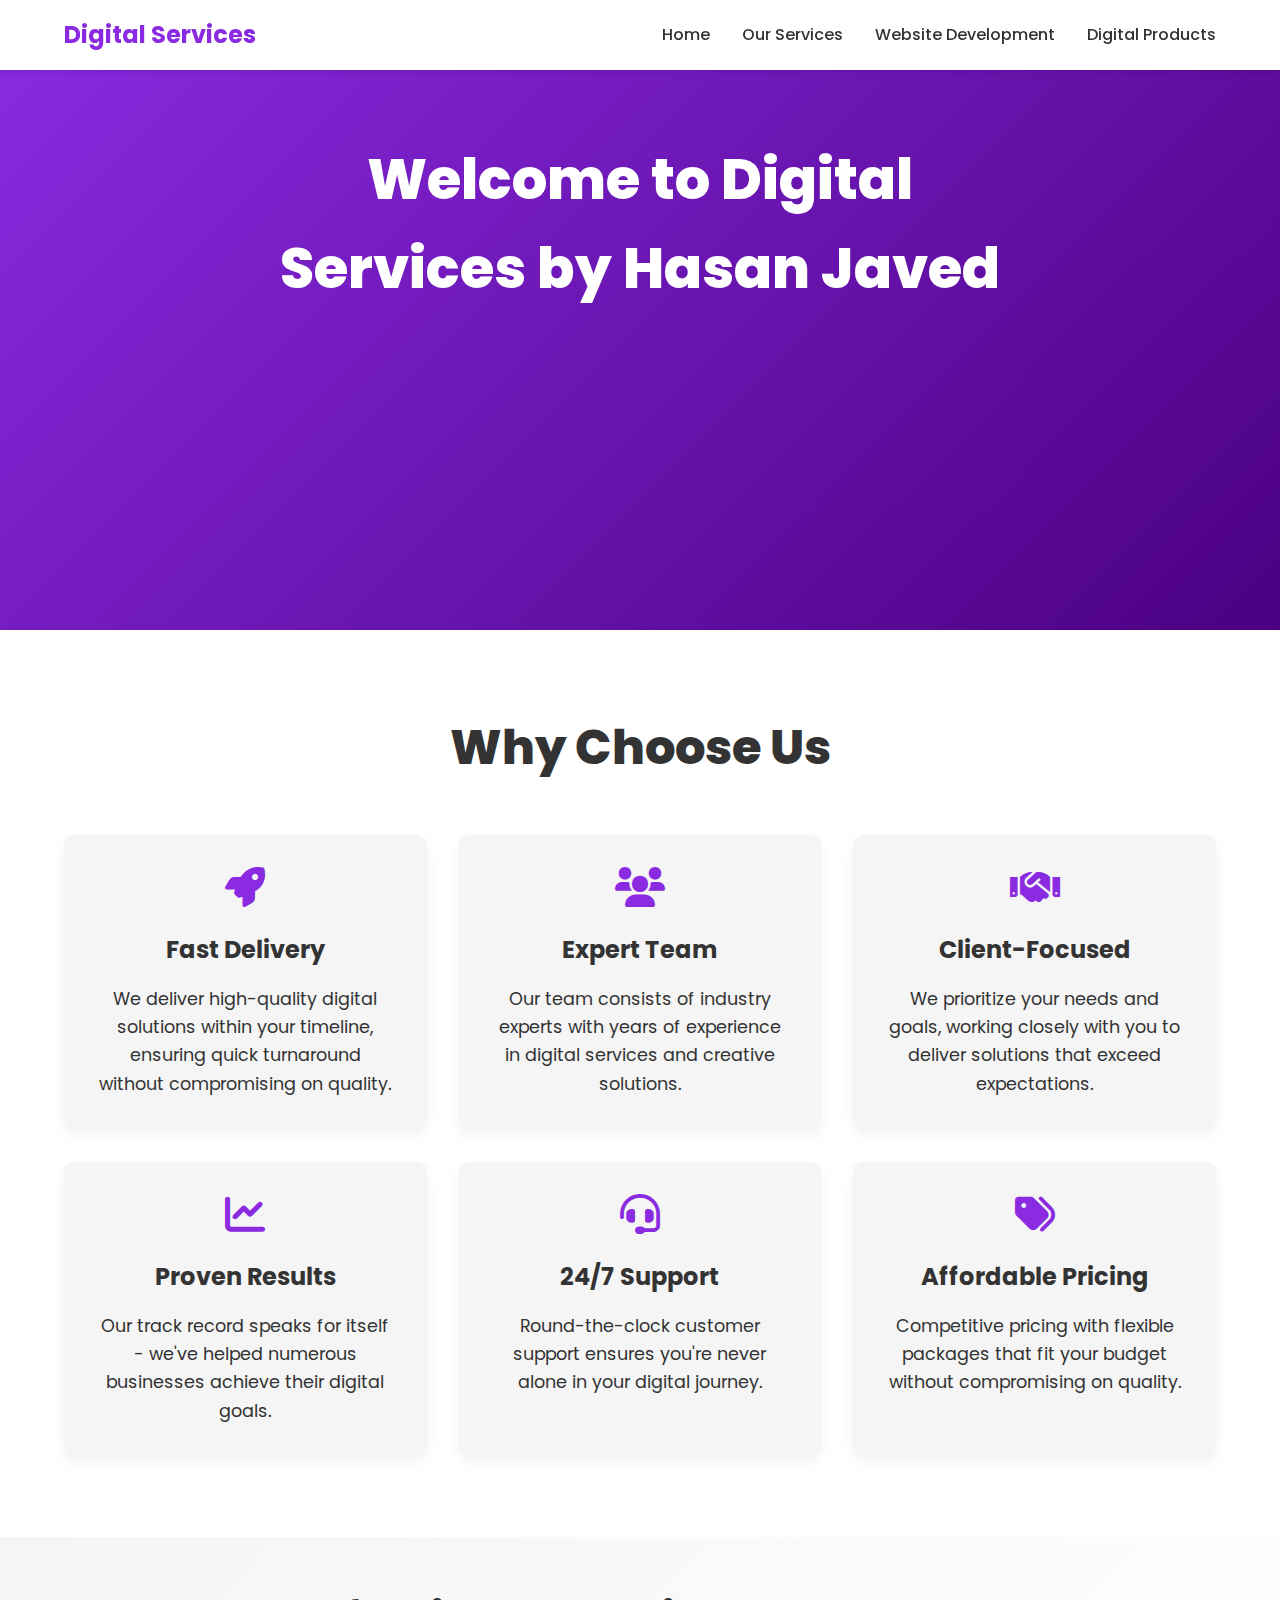
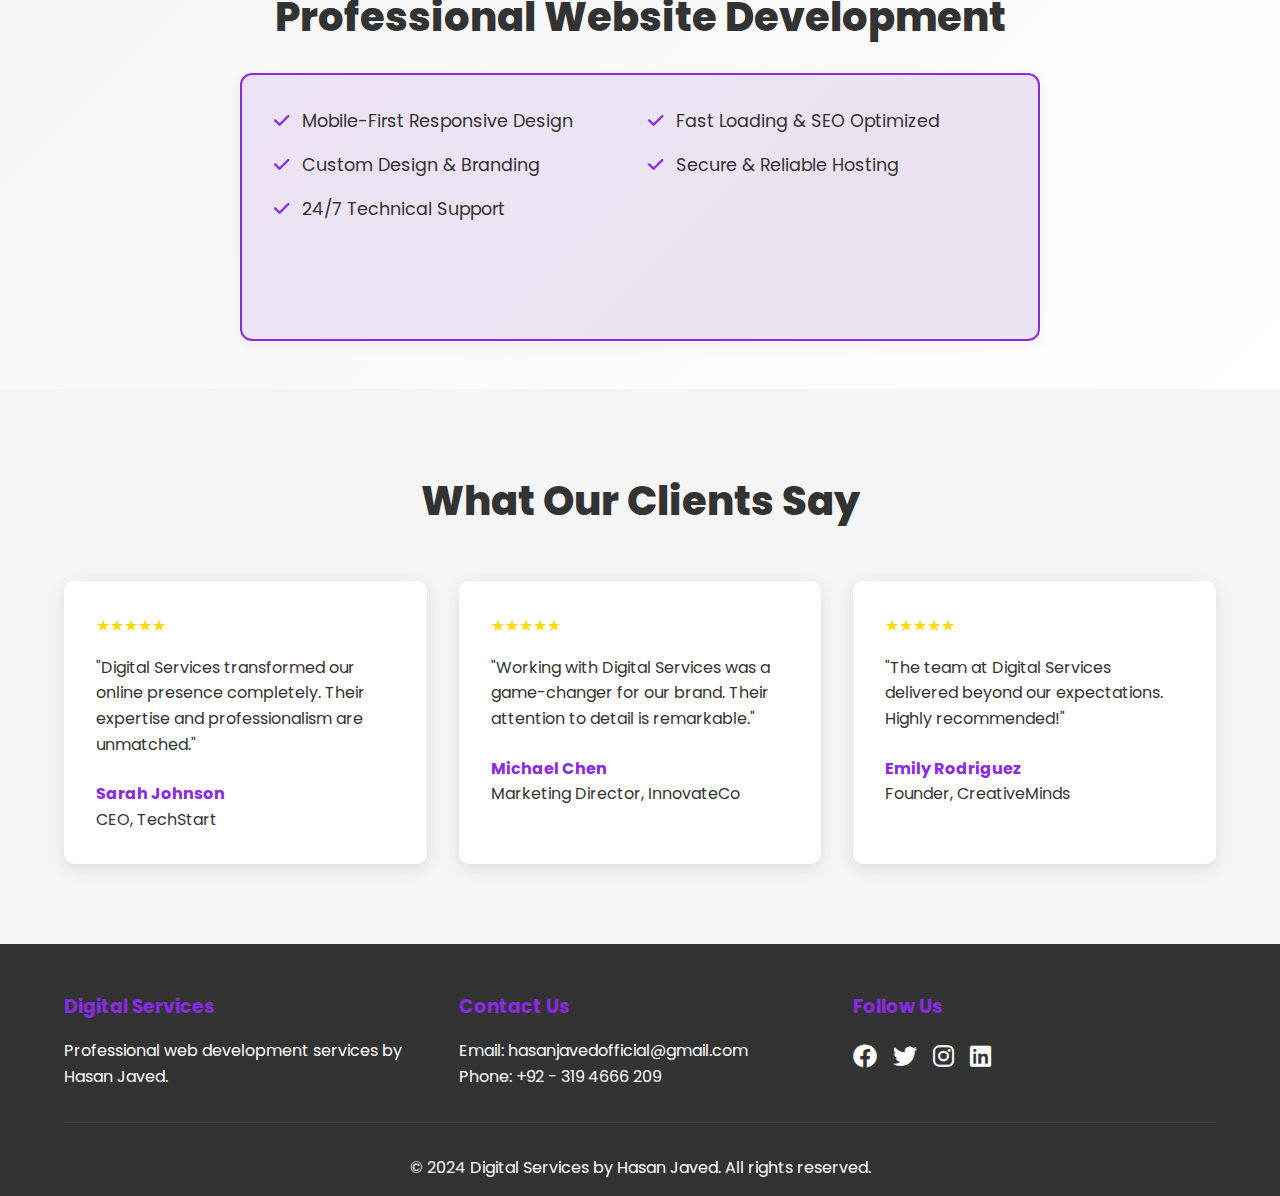
<file: index.html>
<!DOCTYPE html>
<html lang="en">
<head>
    <meta name="google-site-verification" content="ZLGQHl4A6UhXev_raJWKn470z4TX4pJx1qfVNdJz3Gg" /><meta charset="UTF-8">
    <meta name="viewport" content="width=device-width, initial-scale=1.0">
    <title>Digital Services - Home</title>
    <link rel="stylesheet" href="styles.css">
    <link href="https://fonts.googleapis.com/css2?family=Poppins:wght@300;400;500;600;700&display=swap" rel="stylesheet">
    <link rel="stylesheet" href="https://cdnjs.cloudflare.com/ajax/libs/font-awesome/6.0.0/css/all.min.css">
</head>
<body>
    <nav class="navbar">
        <div class="logo">Digital Services</div>
        <ul class="nav-links">
            <li><a href="index.html" class="active">Home</a></li>
            <li><a href="services.html">Our Services</a></li>
            <li><a href="website-development.html">Website Development</a></li>
            <li><a href="products.html">Digital Products</a></li>
        </ul>
        <div class="hamburger">
            <span></span>
            <span></span>
            <span></span>
        </div>
    </nav>

    <section class="hero">
        <div class="hero-content">
            <h1>Welcome to Digital Services by Hasan Javed</h1>
            <p>Transform your digital presence with our comprehensive suite of professional services. We help businesses thrive in the digital landscape through innovative solutions and strategic thinking.</p>
            <button class="cta-button">Get Started</button>
        </div>
    </section>

    <section class="why-choose-us">
        <h2>Why Choose Us</h2>
        <div class="features-grid">
            <div class="feature-card">
                <i class="fas fa-rocket"></i>
                <h3>Fast Delivery</h3>
                <p>We deliver high-quality digital solutions within your timeline, ensuring quick turnaround without compromising on quality.</p>
            </div>

            <div class="feature-card">
                <i class="fas fa-users"></i>
                <h3>Expert Team</h3>
                <p>Our team consists of industry experts with years of experience in digital services and creative solutions.</p>
            </div>

            <div class="feature-card">
                <i class="fas fa-handshake"></i>
                <h3>Client-Focused</h3>
                <p>We prioritize your needs and goals, working closely with you to deliver solutions that exceed expectations.</p>
            </div>

            <div class="feature-card">
                <i class="fas fa-chart-line"></i>
                <h3>Proven Results</h3>
                <p>Our track record speaks for itself - we've helped numerous businesses achieve their digital goals.</p>
            </div>

            <div class="feature-card">
                <i class="fas fa-headset"></i>
                <h3>24/7 Support</h3>
                <p>Round-the-clock customer support ensures you're never alone in your digital journey.</p>
            </div>

            <div class="feature-card">
                <i class="fas fa-tags"></i>
                <h3>Affordable Pricing</h3>
                <p>Competitive pricing with flexible packages that fit your budget without compromising on quality.</p>
            </div>
        </div>
    </section>

    <section class="website-services">
        <div class="website-content">
            <h2>Professional Website Development</h2>
            <div class="website-box">
                <ul class="website-benefits">
                    <li><i class="fas fa-check"></i> Mobile-First Responsive Design</li>
                    <li><i class="fas fa-check"></i> Fast Loading & SEO Optimized</li>
                    <li><i class="fas fa-check"></i> Custom Design & Branding</li>
                    <li><i class="fas fa-check"></i> Secure & Reliable Hosting</li>
                    <li><i class="fas fa-check"></i> 24/7 Technical Support</li>
                </ul>
                <a href="website-development.html" class="website-service-cta">
                    <i class="fas fa-laptop-code"></i>
                    Get Your Professional Website
                </a>
            </div>
        </div>
    </section>

    <section class="testimonials">
        <h2>What Our Clients Say</h2>
        <div class="testimonial-grid">
            <div class="testimonial-card">
                <div class="stars">★★★★★</div>
                <p>"Digital Services transformed our online presence completely. Their expertise and professionalism are unmatched."</p>
                <div class="client-info">
                    <h4>Sarah Johnson</h4>
                    <p>CEO, TechStart</p>
                </div>
            </div>
            <div class="testimonial-card">
                <div class="stars">★★★★★</div>
                <p>"Working with Digital Services was a game-changer for our brand. Their attention to detail is remarkable."</p>
                <div class="client-info">
                    <h4>Michael Chen</h4>
                    <p>Marketing Director, InnovateCo</p>
                </div>
            </div>
            <div class="testimonial-card">
                <div class="stars">★★★★★</div>
                <p>"The team at Digital Services delivered beyond our expectations. Highly recommended!"</p>
                <div class="client-info">
                    <h4>Emily Rodriguez</h4>
                    <p>Founder, CreativeMinds</p>
                </div>
            </div>
        </div>
    </section>

    <footer>
        <div class="footer-content">
            <div class="footer-section">
                <h3>Digital Services</h3>
                <p>Professional web development services by Hasan Javed.</p>
            </div>
            <div class="footer-section">
                <h3>Contact Us</h3>
                <p>Email: hasanjavedofficial@gmail.com</p>
                <p>Phone: +92 - 319 4666 209</p>
            </div>
            <div class="footer-section">
                <h3>Follow Us</h3>
                <div class="social-links">
                    <a href="#"><i class="fab fa-facebook"></i></a>
                    <a href="#"><i class="fab fa-twitter"></i></a>
                    <a href="#"><i class="fab fa-instagram"></i></a>
                    <a href="#"><i class="fab fa-linkedin"></i></a>
                </div>
            </div>
        </div>
        <div class="footer-bottom">
            <p>&copy; 2024 Digital Services by Hasan Javed. All rights reserved.</p>
        </div>
    </footer>

    <script src="script.js"></script>
</body>
</html>
</file>
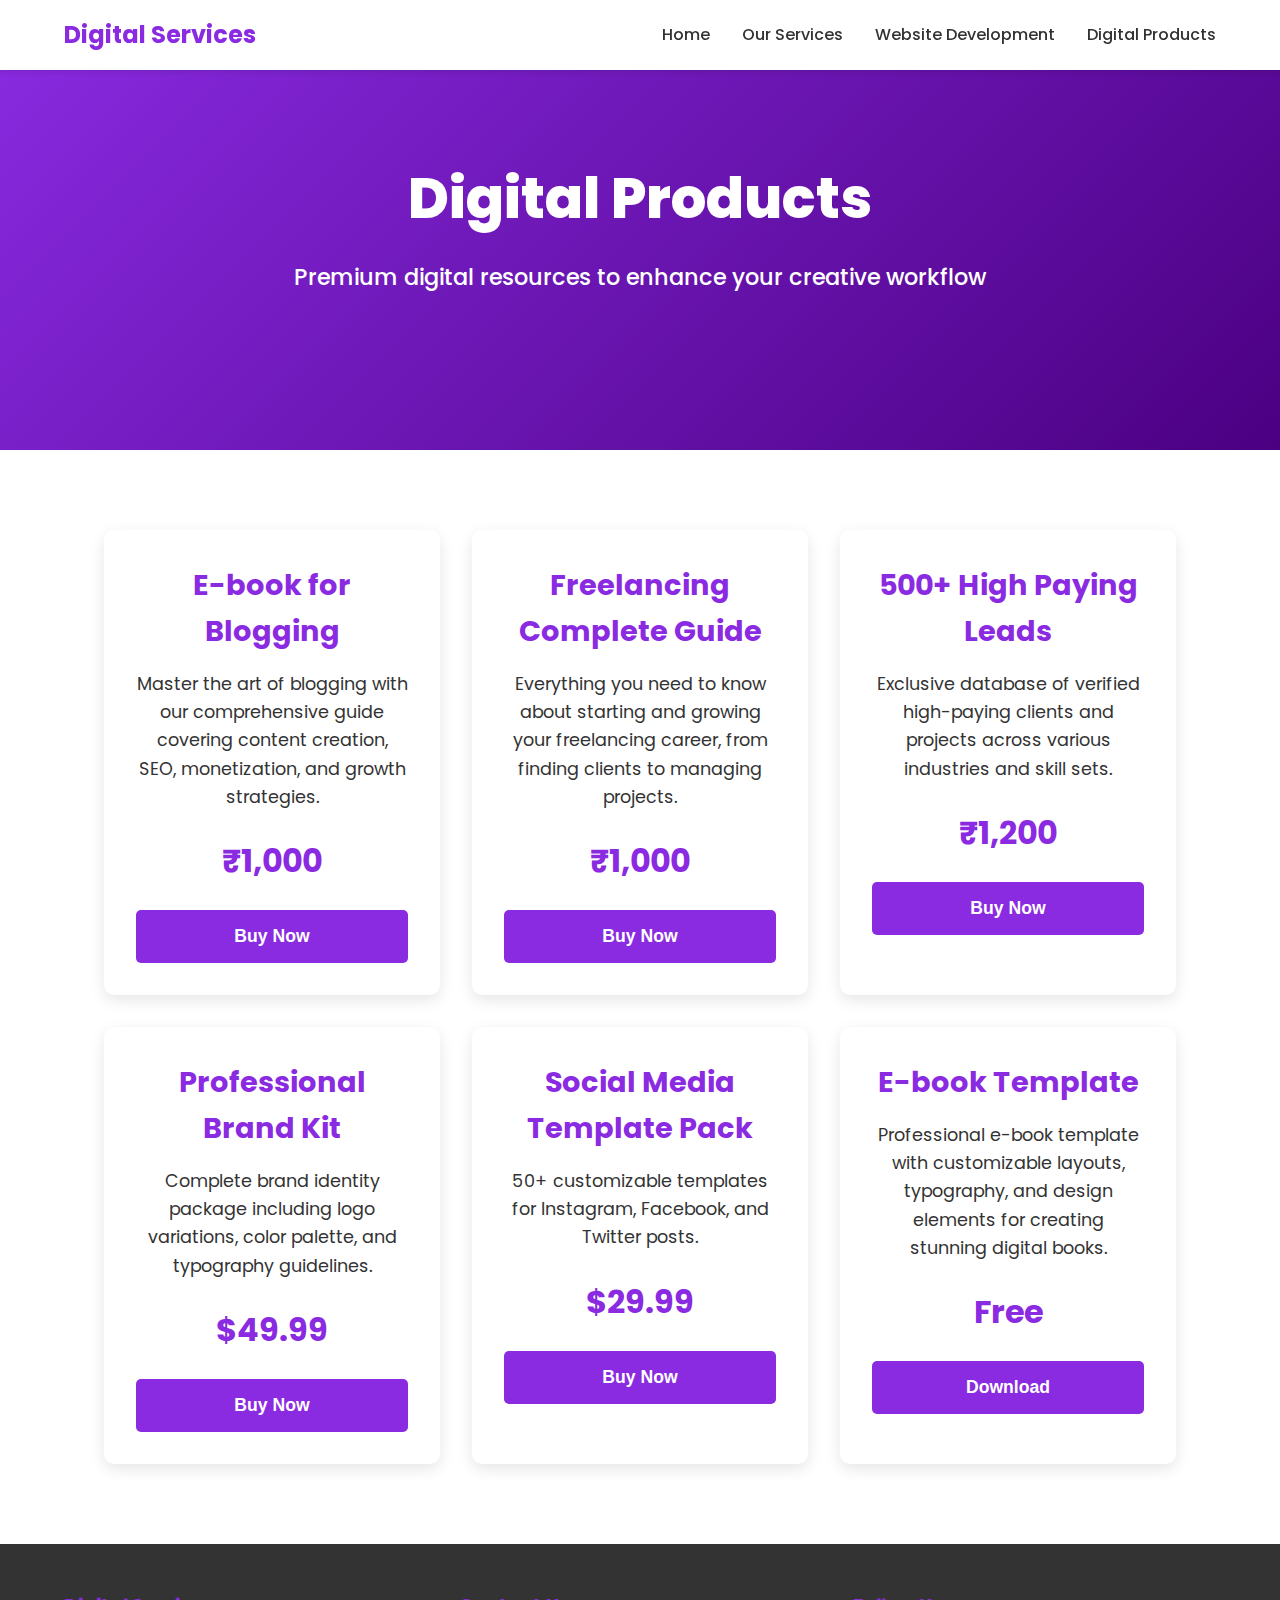
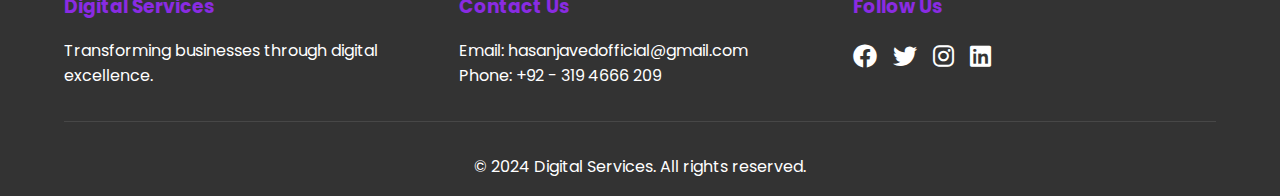
<file: products.html>
<!DOCTYPE html>
<html lang="en">
<head>
    <meta charset="UTF-8">
    <meta name="viewport" content="width=device-width, initial-scale=1.0">
    <title>Digital Services - Digital Products</title>
    <link rel="stylesheet" href="styles.css">
    <link href="https://fonts.googleapis.com/css2?family=Poppins:wght@300;400;500;600;700&display=swap" rel="stylesheet">
    <link rel="stylesheet" href="https://cdnjs.cloudflare.com/ajax/libs/font-awesome/6.0.0/css/all.min.css">
</head>
<body>
    <nav class="navbar">
        <div class="logo">
            Digital Services
        </div>
        <ul class="nav-links">
            <li><a href="index.html">Home</a></li>
            <li><a href="services.html">Our Services</a></li>
            <li><a href="website-development.html">Website Development</a></li>
            <li><a href="products.html">Digital Products</a></li>
        </ul>
        <div class="hamburger">
            <span></span>
            <span></span>
            <span></span>
        </div>
    </nav>

    <section class="products-hero">
        <h1>Digital Products</h1>
        <p>Premium digital resources to enhance your creative workflow</p>
    </section>

    <section class="products-grid">
        <div class="product-card">
            <div class="product-info">
                <h3>E-book for Blogging</h3>
                <p>Master the art of blogging with our comprehensive guide covering content creation, SEO, monetization, and growth strategies.</p>
                <div class="product-price">₹1,000</div>
                <a href="https://wa.me/923194666209?text=name:%20%20%20%20%20%20%20%20plan,%20city:" target="_blank">
                    <button class="buy-now">Buy Now</button>
                </a>
            </div>
        </div>

        <div class="product-card">
            <div class="product-info">
                <h3>Freelancing Complete Guide</h3>
                <p>Everything you need to know about starting and growing your freelancing career, from finding clients to managing projects.</p>
                <div class="product-price">₹1,000</div>
                <a href="https://wa.me/923194666209?text=name:%20%20%20%20%20%20%20%20plan,%20city:" target="_blank">
                    <button class="buy-now">Buy Now</button>
                </a>
            </div>
        </div>

        <div class="product-card">
            <div class="product-info">
                <h3>500+ High Paying Leads</h3>
                <p>Exclusive database of verified high-paying clients and projects across various industries and skill sets.</p>
                <div class="product-price">₹1,200</div>
                <a href="https://wa.me/923194666209?text=name:%20%20%20%20%20%20%20%20plan,%20city:" target="_blank">
                    <button class="buy-now">Buy Now</button>
                </a>
            </div>
        </div>

        <div class="product-card">
            <div class="product-info">
                <h3>Professional Brand Kit</h3>
                <p>Complete brand identity package including logo variations, color palette, and typography guidelines.</p>
                <div class="product-price">$49.99</div>
                <a href="https://wa.me/923194666209?text=name:%20%20%20%20%20%20%20%20plan,%20city:" target="_blank">
                    <button class="buy-now">Buy Now</button>
                </a>
            </div>
        </div>

        <div class="product-card">
            <div class="product-info">
                <h3>Social Media Template Pack</h3>
                <p>50+ customizable templates for Instagram, Facebook, and Twitter posts.</p>
                <div class="product-price">$29.99</div>
                <a href="https://wa.me/923194666209?text=name:%20%20%20%20%20%20%20%20plan,%20city:" target="_blank">
                    <button class="buy-now">Buy Now</button>
                </a>
            </div>
        </div>

        <div class="product-card">
            <div class="product-info">
                <h3>E-book Template</h3>
                <p>Professional e-book template with customizable layouts, typography, and design elements for creating stunning digital books.</p>
                <div class="product-price">Free</div>
                <a href="https://wa.me/923194666209" target="_blank">
                    <button class="download" data-template-url="https://www.canva.com/templates/EAFbWl4xunQ/">Download</button>
                </a>
            </div>
        </div>
    </section>

    <footer>
        <div class="footer-content">
            <div class="footer-section">
                <h3>Digital Services</h3>
                <p>Transforming businesses through digital excellence.</p>
            </div>
            <div class="footer-section">
                <h3>Contact Us</h3>
                <p>Email: hasanjavedofficial@gmail.com</p>
                <p>Phone: +92 - 319 4666 209</p>
            </div>
            <div class="footer-section">
                <h3>Follow Us</h3>
                <div class="social-links">
                    <a href="#"><i class="fab fa-facebook"></i></a>
                    <a href="#"><i class="fab fa-twitter"></i></a>
                    <a href="#"><i class="fab fa-instagram"></i></a>
                    <a href="#"><i class="fab fa-linkedin"></i></a>
                </div>
            </div>
        </div>
        <div class="footer-bottom">
            <p>&copy; 2024 Digital Services. All rights reserved.</p>
        </div>
    </footer>

    <script src="script.js"></script>
    <script>
    document.addEventListener('DOMContentLoaded', function() {
        document.getElementById('wa-whatsappBtn').onclick = function() {
            const name = document.getElementById('wa-name').value;
            const plan = document.getElementById('wa-plan').value;
            const city = document.getElementById('wa-city').value;
            const text = `name: ${name}    plan: ${plan}, city: ${city}`;
            const url = `https://wa.me/923194666209?text=${encodeURIComponent(text)}`;
            window.open(url, '_blank');
        };
    });
    </script>
</body>
</html>
</file>
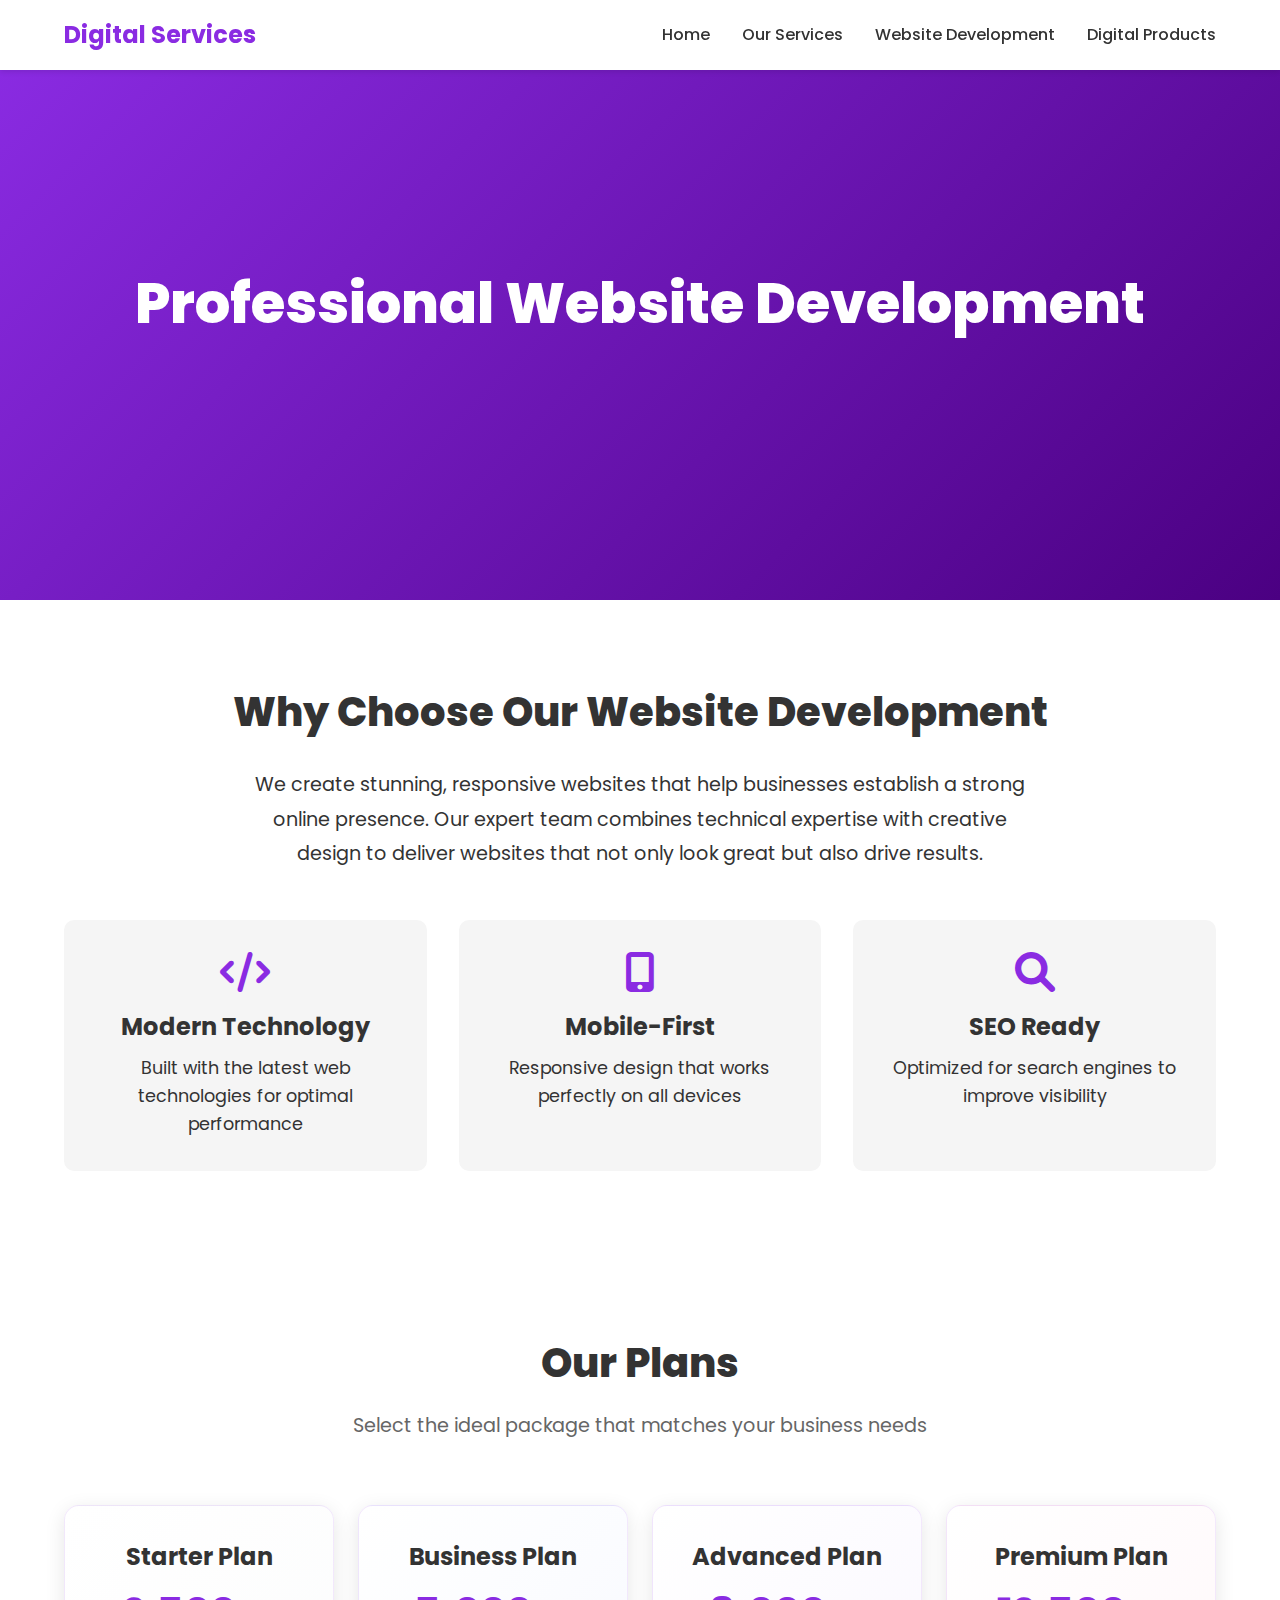
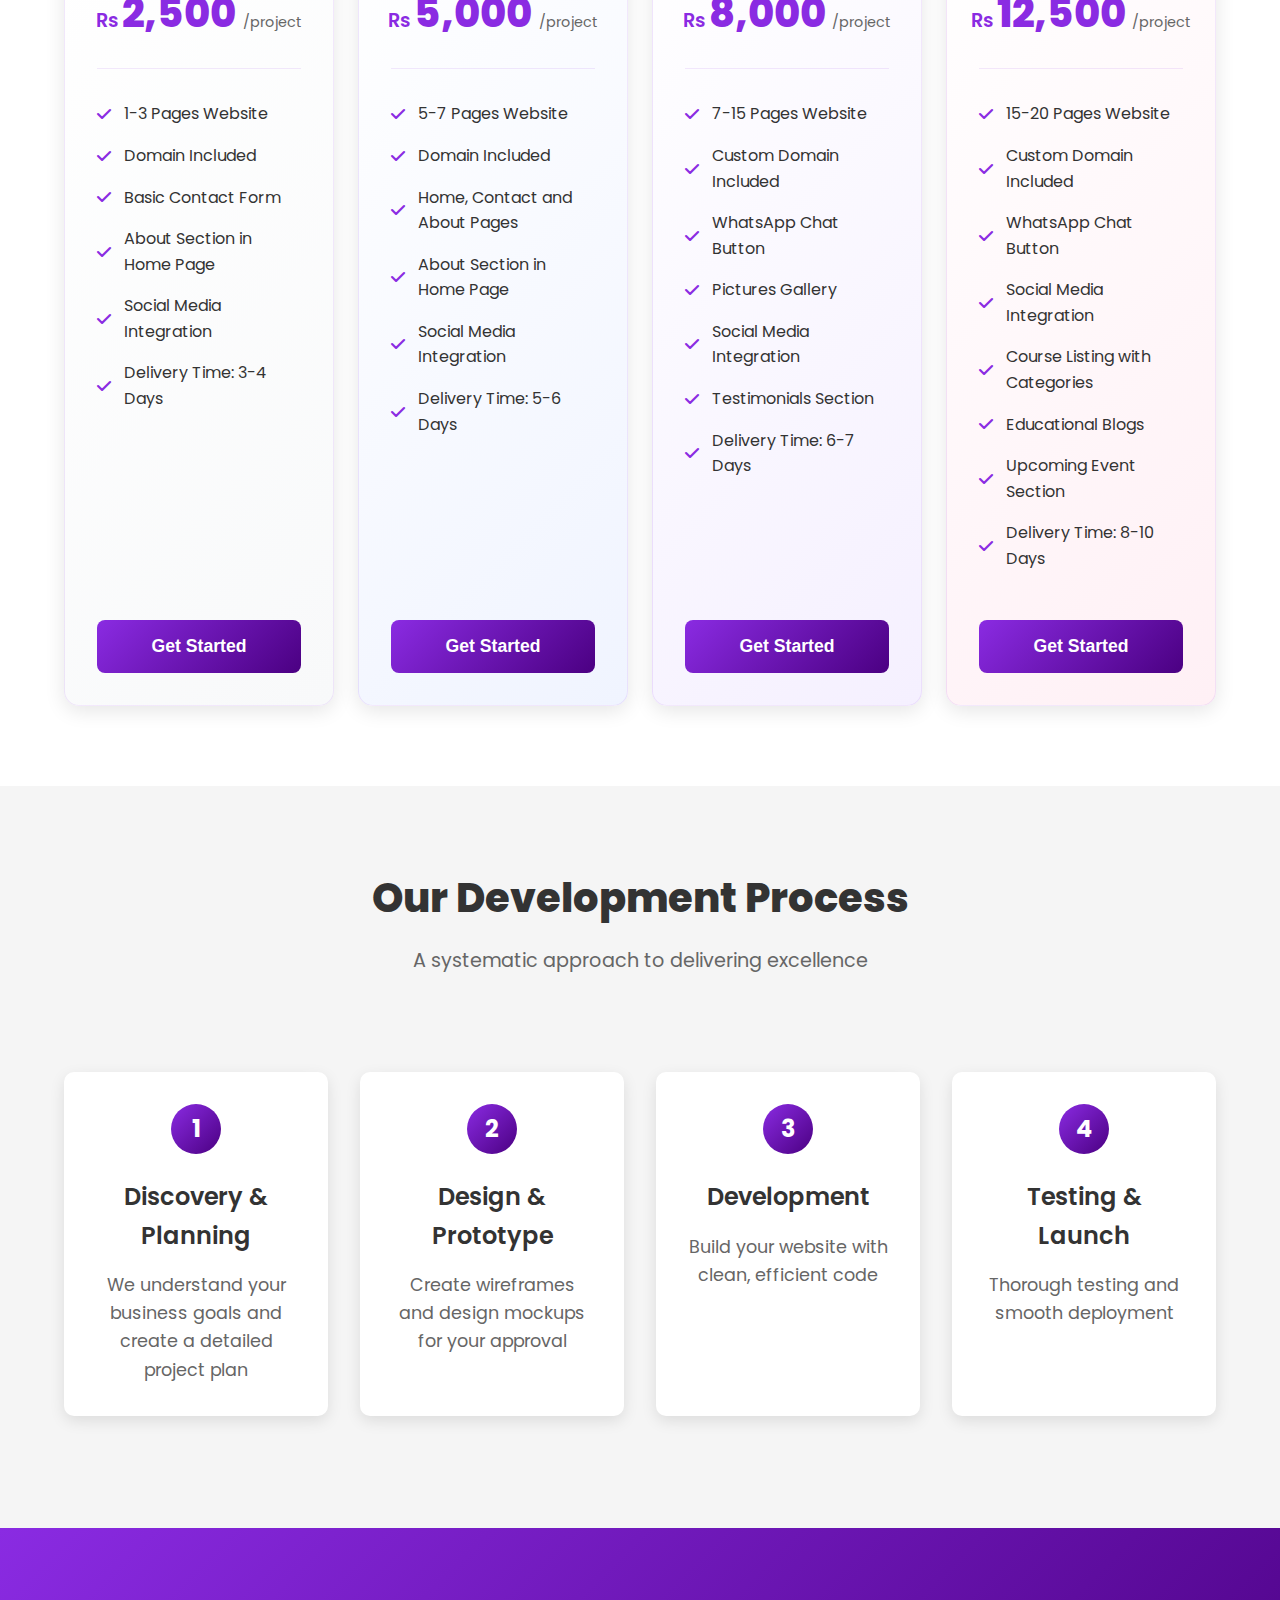
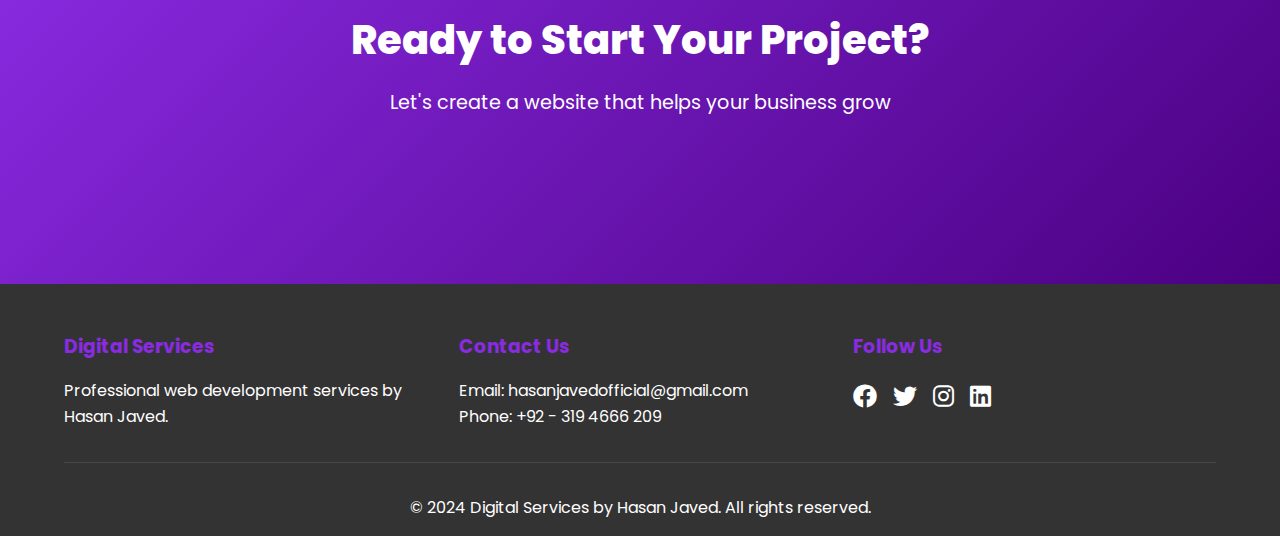
<file: website-development.html>
<!DOCTYPE html>
<html lang="en">
<head>
    <meta charset="UTF-8">
    <meta name="viewport" content="width=device-width, initial-scale=1.0">
    <title>Digital Services - Professional Website Development</title>
    <link rel="stylesheet" href="styles.css">
    <link href="https://fonts.googleapis.com/css2?family=Poppins:wght@300;400;500;600;700&display=swap" rel="stylesheet">
    <link rel="stylesheet" href="https://cdnjs.cloudflare.com/ajax/libs/font-awesome/6.0.0/css/all.min.css">
</head>
<body>
    <nav class="navbar">
        <div class="logo">
            Digital Services
        </div>
        <ul class="nav-links">
            <li><a href="index.html">Home</a></li>
            <li><a href="services.html">Our Services</a></li>
            <li><a href="website-development.html">Website Development</a></li>
            <li><a href="products.html">Digital Products</a></li>
        </ul>
        <div class="hamburger">
            <span></span>
            <span></span>
            <span></span>
        </div>
    </nav>

    <section class="website-hero">
        <h1>Professional Website Development</h1>
        <p>Transform your online presence with our expert website solutions</p>
    </section>

    <section class="website-overview">
        <div class="overview-content">
            <h2>Why Choose Our Website Development</h2>
            <p class="overview-text">We create stunning, responsive websites that help businesses establish a strong online presence. Our expert team combines technical expertise with creative design to deliver websites that not only look great but also drive results.</p>
            
            <div class="overview-features">
                <div class="feature">
                    <i class="fas fa-code"></i>
                    <h3>Modern Technology</h3>
                    <p>Built with the latest web technologies for optimal performance</p>
                </div>
                <div class="feature">
                    <i class="fas fa-mobile-alt"></i>
                    <h3>Mobile-First</h3>
                    <p>Responsive design that works perfectly on all devices</p>
                </div>
                <div class="feature">
                    <i class="fas fa-search"></i>
                    <h3>SEO Ready</h3>
                    <p>Optimized for search engines to improve visibility</p>
                </div>
            </div>
        </div>
    </section>

    <section class="packages">
        <div class="section-header">
            <h2>Our Plans</h2>
            <p class="section-subtitle">Select the ideal package that matches your business needs</p>
        </div>
        <div class="packages-grid">
            <div class="package-card starter">
                <div class="package-header">
                    <h3>Starter Plan</h3>
                    <div class="price">
                        <span class="currency">Rs</span>
                        <span class="amount">2,500</span>
                        <span class="period">/project</span>
                    </div>
                </div>
                <ul class="package-features">
                    <li><i class="fas fa-check"></i> 1-3 Pages Website</li>
                    <li><i class="fas fa-check"></i> Domain Included</li>
                    <li><i class="fas fa-check"></i> Basic Contact Form</li>
                    <li><i class="fas fa-check"></i> About Section in Home Page</li>
                    <li><i class="fas fa-check"></i> Social Media Integration</li>
                    <li><i class="fas fa-check"></i> Delivery Time: 3-4 Days</li>
                </ul>
                <button class="package-cta" data-plan="Starter Plan">Get Started</button>
            </div>

            <div class="package-card business">
                <div class="package-header">
                    <h3>Business Plan</h3>
                    <div class="price">
                        <span class="currency">Rs</span>
                        <span class="amount">5,000</span>
                        <span class="period">/project</span>
                    </div>
                </div>
                <ul class="package-features">
                    <li><i class="fas fa-check"></i> 5-7 Pages Website</li>
                    <li><i class="fas fa-check"></i> Domain Included</li>
                    <li><i class="fas fa-check"></i> Home, Contact and About Pages</li>
                    <li><i class="fas fa-check"></i> About Section in Home Page</li>
                    <li><i class="fas fa-check"></i> Social Media Integration</li>
                    <li><i class="fas fa-check"></i> Delivery Time: 5-6 Days</li>
                </ul>
                <button class="package-cta" data-plan="Business Plan">Get Started</button>
            </div>

            <div class="package-card advanced">
                <div class="package-header">
                    <h3>Advanced Plan</h3>
                    <div class="price">
                        <span class="currency">Rs</span>
                        <span class="amount">8,000</span>
                        <span class="period">/project</span>
                    </div>
                </div>
                <ul class="package-features">
                    <li><i class="fas fa-check"></i> 7-15 Pages Website</li>
                    <li><i class="fas fa-check"></i> Custom Domain Included</li>
                    <li><i class="fas fa-check"></i> WhatsApp Chat Button</li>
                    <li><i class="fas fa-check"></i> Pictures Gallery</li>
                    <li><i class="fas fa-check"></i> Social Media Integration</li>
                    <li><i class="fas fa-check"></i> Testimonials Section</li>
                    <li><i class="fas fa-check"></i> Delivery Time: 6-7 Days</li>
                </ul>
                <button class="package-cta" data-plan="Advanced Plan">Get Started</button>
            </div>

            <div class="package-card premium">
                <div class="package-header">
                    <h3>Premium Plan</h3>
                    <div class="price">
                        <span class="currency">Rs</span>
                        <span class="amount">12,500</span>
                        <span class="period">/project</span>
                    </div>
                </div>
                <ul class="package-features">
                    <li><i class="fas fa-check"></i> 15-20 Pages Website</li>
                    <li><i class="fas fa-check"></i> Custom Domain Included</li>
                    <li><i class="fas fa-check"></i> WhatsApp Chat Button</li>
                    <li><i class="fas fa-check"></i> Social Media Integration</li>
                    <li><i class="fas fa-check"></i> Course Listing with Categories</li>
                    <li><i class="fas fa-check"></i> Educational Blogs</li>
                    <li><i class="fas fa-check"></i> Upcoming Event Section</li>
                    <li><i class="fas fa-check"></i> Delivery Time: 8-10 Days</li>
                </ul>
                <button class="package-cta" data-plan="Premium Plan">Get Started</button>
            </div>
        </div>
    </section>

    <section class="benefits">
        <div class="section-header">
            <h2>Our Development Process</h2>
            <p class="section-subtitle">A systematic approach to delivering excellence</p>
        </div>
        <div class="process-steps">
            <div class="step">
                <div class="step-number">1</div>
                <h3>Discovery & Planning</h3>
                <p>We understand your business goals and create a detailed project plan</p>
            </div>
            <div class="step">
                <div class="step-number">2</div>
                <h3>Design & Prototype</h3>
                <p>Create wireframes and design mockups for your approval</p>
            </div>
            <div class="step">
                <div class="step-number">3</div>
                <h3>Development</h3>
                <p>Build your website with clean, efficient code</p>
            </div>
            <div class="step">
                <div class="step-number">4</div>
                <h3>Testing & Launch</h3>
                <p>Thorough testing and smooth deployment</p>
            </div>
        </div>
    </section>

    <!-- Contact Form Modal -->
    <div class="modal" id="contactModal">
        <div class="modal-content">
            <span class="close-modal">&times;</span>
            <h2>Get Started with <span id="selectedPlan"></span></h2>
            <form id="whatsappForm" class="contact-form" onsubmit="return false;">
                <div class="form-group">
                    <label for="wa-name">Full Name</label>
                    <input type="text" id="wa-name" name="wa-name" required>
                </div>
                <div class="form-group">
                    <label for="wa-plan">Plan</label>
                    <input type="text" id="wa-plan" name="wa-plan" required readonly>
                </div>
                <div class="form-group">
                    <label for="wa-city">City</label>
                    <input type="text" id="wa-city" name="wa-city" required>
                </div>
                <button type="submit" id="wa-whatsappBtn" class="submit-btn">Get Started</button>
            </form>
        </div>
    </div>

    <section class="cta-section">
        <div class="cta-content">
            <h2>Ready to Start Your Project?</h2>
            <p>Let's create a website that helps your business grow</p>
            <button class="cta-button">Contact Us Now</button>
        </div>
    </section>

    <footer>
        <div class="footer-content">
            <div class="footer-section">
                <h3>Digital Services</h3>
                <p>Professional web development services by Hasan Javed.</p>
            </div>
            <div class="footer-section">
                <h3>Contact Us</h3>
                <p>Email: hasanjavedofficial@gmail.com</p>
                <p>Phone: +92 - 319 4666 209</p>
            </div>
            <div class="footer-section">
                <h3>Follow Us</h3>
                <div class="social-links">
                    <a href="#"><i class="fab fa-facebook"></i></a>
                    <a href="#"><i class="fab fa-twitter"></i></a>
                    <a href="#"><i class="fab fa-instagram"></i></a>
                    <a href="#"><i class="fab fa-linkedin"></i></a>
                </div>
            </div>
        </div>
        <div class="footer-bottom">
            <p>&copy; 2024 Digital Services by Hasan Javed. All rights reserved.</p>
        </div>
    </footer>

    <script src="script.js"></script>
    <script>
    document.addEventListener('DOMContentLoaded', function() {
        // Open modal and set plan
        document.querySelectorAll('.package-cta').forEach(function(btn) {
            btn.addEventListener('click', function() {
                document.getElementById('contactModal').style.display = 'block';
                document.getElementById('wa-plan').value = btn.getAttribute('data-plan');
                document.getElementById('selectedPlan').textContent = btn.getAttribute('data-plan');
            });
        });
        // Close modal
        document.querySelector('.close-modal').onclick = function() {
            document.getElementById('contactModal').style.display = 'none';
        };
        // WhatsApp redirect
        document.getElementById('whatsappForm').onsubmit = function() {
            const name = document.getElementById('wa-name').value;
            const plan = document.getElementById('wa-plan').value;
            const city = document.getElementById('wa-city').value;
            const text = `name: ${name}    plan: ${plan}, city: ${city}`;
            const url = `https://wa.me/923194666209?text=${encodeURIComponent(text)}`;
            window.open(url, '_blank');
            document.getElementById('contactModal').style.display = 'none';
        };
        // Optional: close modal on outside click
        window.onclick = function(event) {
            if (event.target == document.getElementById('contactModal')) {
                document.getElementById('contactModal').style.display = 'none';
            }
        };
    });
    </script>
</body>
</html>
</file>
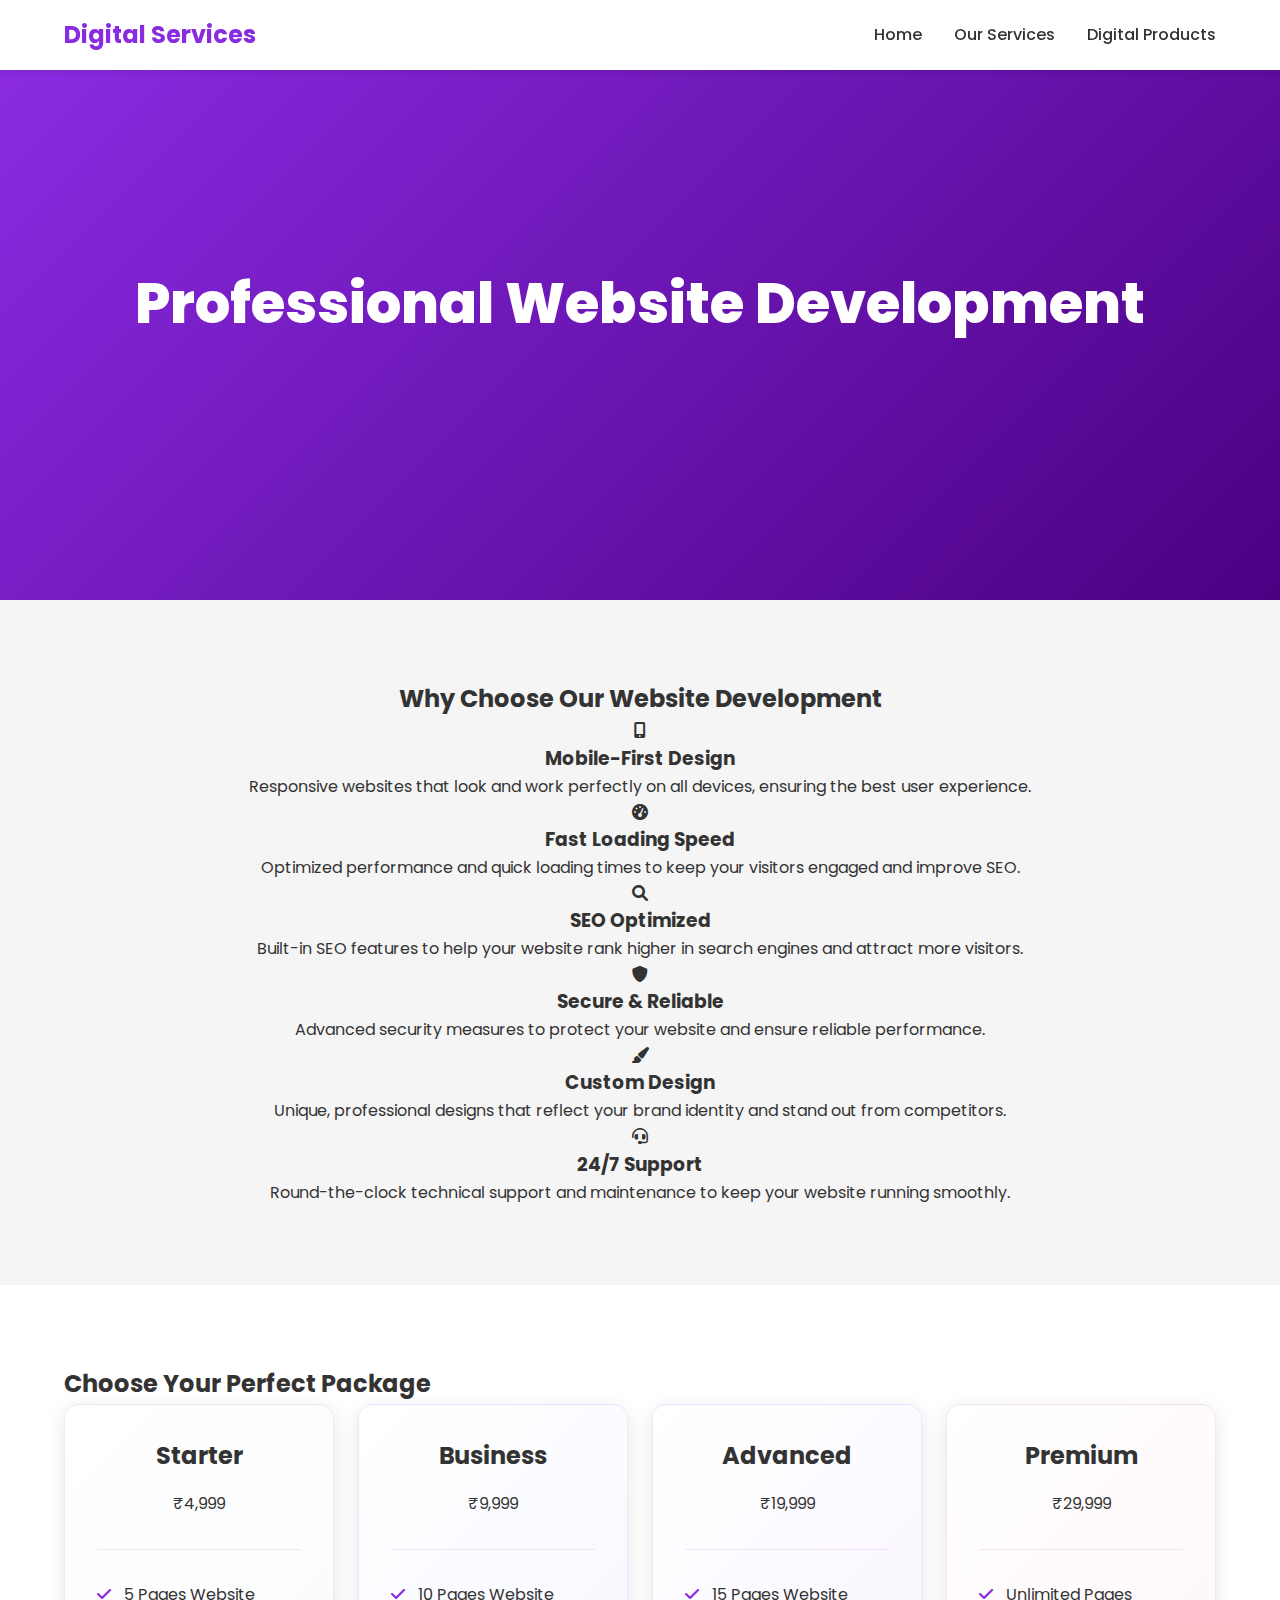
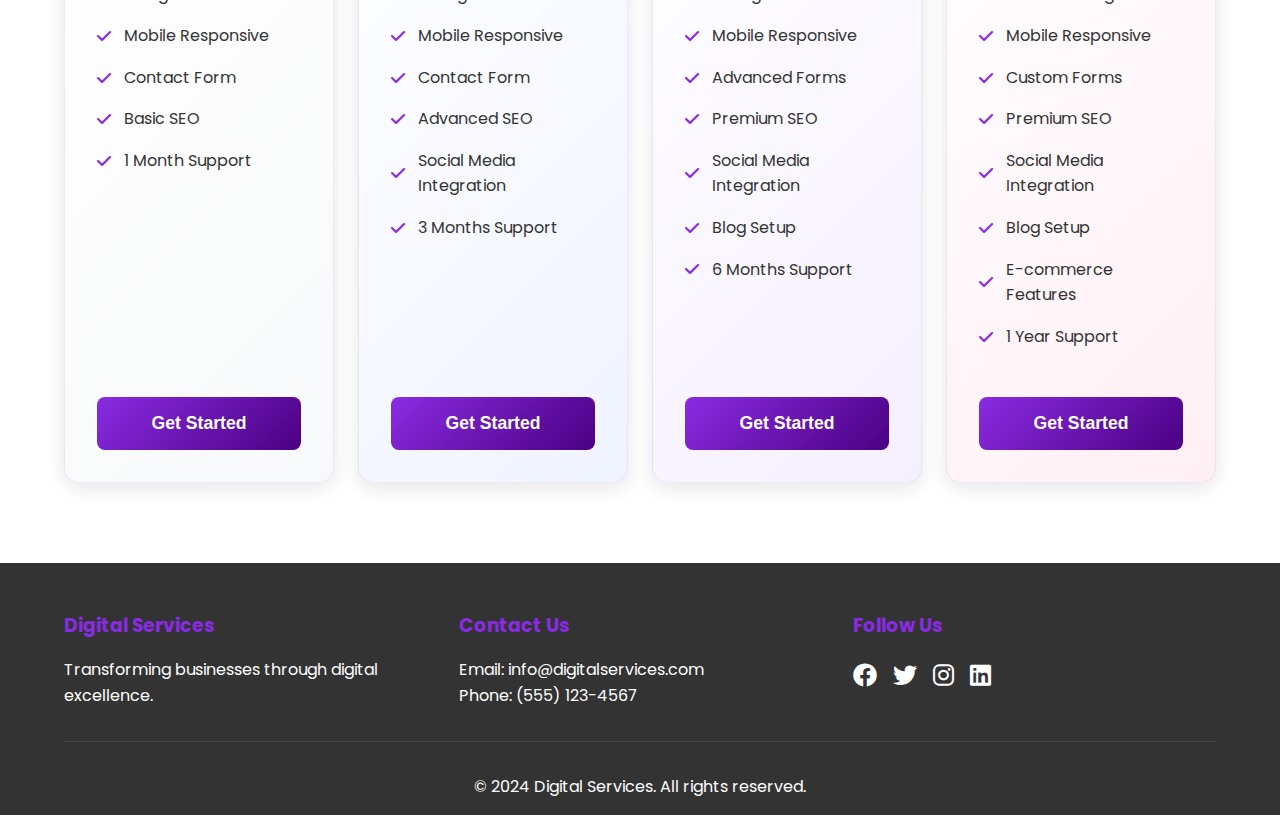
<file: website-services.html>
<!DOCTYPE html>
<html lang="en">
<head>
    <meta charset="UTF-8">
    <meta name="viewport" content="width=device-width, initial-scale=1.0">
    <title>Digital Services - Website Development</title>
    <link rel="stylesheet" href="styles.css">
    <link href="https://fonts.googleapis.com/css2?family=Poppins:wght@300;400;500;600;700&display=swap" rel="stylesheet">
    <link rel="stylesheet" href="https://cdnjs.cloudflare.com/ajax/libs/font-awesome/6.0.0/css/all.min.css">
</head>
<body>
    <nav class="navbar">
        <div class="logo">Digital Services</div>
        <ul class="nav-links">
            <li><a href="index.html">Home</a></li>
            <li><a href="services.html">Our Services</a></li>
            <li><a href="products.html">Digital Products</a></li>
        </ul>
        <div class="hamburger">
            <span></span>
            <span></span>
            <span></span>
        </div>
    </nav>

    <section class="website-hero">
        <h1>Professional Website Development</h1>
        <p>Transform your online presence with our expert website solutions</p>
    </section>

    <section class="benefits">
        <h2>Why Choose Our Website Development</h2>
        <div class="benefits-grid">
            <div class="benefit-card">
                <i class="fas fa-mobile-alt"></i>
                <h3>Mobile-First Design</h3>
                <p>Responsive websites that look and work perfectly on all devices, ensuring the best user experience.</p>
            </div>

            <div class="benefit-card">
                <i class="fas fa-tachometer-alt"></i>
                <h3>Fast Loading Speed</h3>
                <p>Optimized performance and quick loading times to keep your visitors engaged and improve SEO.</p>
            </div>

            <div class="benefit-card">
                <i class="fas fa-search"></i>
                <h3>SEO Optimized</h3>
                <p>Built-in SEO features to help your website rank higher in search engines and attract more visitors.</p>
            </div>

            <div class="benefit-card">
                <i class="fas fa-shield-alt"></i>
                <h3>Secure & Reliable</h3>
                <p>Advanced security measures to protect your website and ensure reliable performance.</p>
            </div>

            <div class="benefit-card">
                <i class="fas fa-paint-brush"></i>
                <h3>Custom Design</h3>
                <p>Unique, professional designs that reflect your brand identity and stand out from competitors.</p>
            </div>

            <div class="benefit-card">
                <i class="fas fa-headset"></i>
                <h3>24/7 Support</h3>
                <p>Round-the-clock technical support and maintenance to keep your website running smoothly.</p>
            </div>
        </div>
    </section>

    <section class="packages">
        <h2>Choose Your Perfect Package</h2>
        <div class="packages-grid">
            <div class="package-card starter">
                <div class="package-header">
                    <h3>Starter</h3>
                    <div class="price">₹4,999</div>
                </div>
                <ul class="package-features">
                    <li><i class="fas fa-check"></i> 5 Pages Website</li>
                    <li><i class="fas fa-check"></i> Mobile Responsive</li>
                    <li><i class="fas fa-check"></i> Contact Form</li>
                    <li><i class="fas fa-check"></i> Basic SEO</li>
                    <li><i class="fas fa-check"></i> 1 Month Support</li>
                </ul>
                <button class="package-cta">Get Started</button>
            </div>

            <div class="package-card business">
                <div class="package-header">
                    <h3>Business</h3>
                    <div class="price">₹9,999</div>
                </div>
                <ul class="package-features">
                    <li><i class="fas fa-check"></i> 10 Pages Website</li>
                    <li><i class="fas fa-check"></i> Mobile Responsive</li>
                    <li><i class="fas fa-check"></i> Contact Form</li>
                    <li><i class="fas fa-check"></i> Advanced SEO</li>
                    <li><i class="fas fa-check"></i> Social Media Integration</li>
                    <li><i class="fas fa-check"></i> 3 Months Support</li>
                </ul>
                <button class="package-cta">Get Started</button>
            </div>

            <div class="package-card advanced">
                <div class="package-header">
                    <h3>Advanced</h3>
                    <div class="price">₹19,999</div>
                </div>
                <ul class="package-features">
                    <li><i class="fas fa-check"></i> 15 Pages Website</li>
                    <li><i class="fas fa-check"></i> Mobile Responsive</li>
                    <li><i class="fas fa-check"></i> Advanced Forms</li>
                    <li><i class="fas fa-check"></i> Premium SEO</li>
                    <li><i class="fas fa-check"></i> Social Media Integration</li>
                    <li><i class="fas fa-check"></i> Blog Setup</li>
                    <li><i class="fas fa-check"></i> 6 Months Support</li>
                </ul>
                <button class="package-cta">Get Started</button>
            </div>

            <div class="package-card premium">
                <div class="package-header">
                    <h3>Premium</h3>
                    <div class="price">₹29,999</div>
                </div>
                <ul class="package-features">
                    <li><i class="fas fa-check"></i> Unlimited Pages</li>
                    <li><i class="fas fa-check"></i> Mobile Responsive</li>
                    <li><i class="fas fa-check"></i> Custom Forms</li>
                    <li><i class="fas fa-check"></i> Premium SEO</li>
                    <li><i class="fas fa-check"></i> Social Media Integration</li>
                    <li><i class="fas fa-check"></i> Blog Setup</li>
                    <li><i class="fas fa-check"></i> E-commerce Features</li>
                    <li><i class="fas fa-check"></i> 1 Year Support</li>
                </ul>
                <button class="package-cta">Get Started</button>
            </div>
        </div>
    </section>

    <footer>
        <div class="footer-content">
            <div class="footer-section">
                <h3>Digital Services</h3>
                <p>Transforming businesses through digital excellence.</p>
            </div>
            <div class="footer-section">
                <h3>Contact Us</h3>
                <p>Email: info@digitalservices.com</p>
                <p>Phone: (555) 123-4567</p>
            </div>
            <div class="footer-section">
                <h3>Follow Us</h3>
                <div class="social-links">
                    <a href="#"><i class="fab fa-facebook"></i></a>
                    <a href="#"><i class="fab fa-twitter"></i></a>
                    <a href="#"><i class="fab fa-instagram"></i></a>
                    <a href="#"><i class="fab fa-linkedin"></i></a>
                </div>
            </div>
        </div>
        <div class="footer-bottom">
            <p>&copy; 2024 Digital Services. All rights reserved.</p>
        </div>
    </footer>

    <script src="script.js"></script>
</body>
</html>
</file>
<file: styles.css>
/* Global Styles */
:root {
    --primary-color: #8A2BE2;
    --secondary-color: #4B0082;
    --text-color: #333;
    --light-gray: #f5f5f5;
    --white: #ffffff;
    --transition: all 0.3s ease;
}

* {
    margin: 0;
    padding: 0;
    box-sizing: border-box;
}

body {
    font-family: 'Poppins', sans-serif;
    line-height: 1.6;
    color: var(--text-color);
    animation: fadeIn 0.5s ease;
}

/* Navigation */
.navbar {
    display: flex;
    justify-content: space-between;
    align-items: center;
    padding: 1rem 5%;
    background-color: var(--white);
    box-shadow: 0 2px 5px rgba(0,0,0,0.1);
    position: fixed;
    width: 100%;
    top: 0;
    z-index: 1000;
}

.logo {
    font-size: 1.5rem;
    font-weight: 700;
    color: var(--primary-color);
}

.nav-links {
    display: flex;
    list-style: none;
    gap: 2rem;
}

.nav-links a {
    text-decoration: none;
    color: var(--text-color);
    font-weight: 500;
    transition: all 0.3s ease;
    position: relative;
}

.nav-links a::after {
    content: '';
    position: absolute;
    width: 0;
    height: 2px;
    bottom: -4px;
    left: 0;
    background-color: var(--primary-color);
    transition: width 0.3s ease;
}

.nav-links a:hover::after {
    width: 100%;
}

.hamburger {
    display: none;
    flex-direction: column;
    gap: 5px;
    cursor: pointer;
}

.hamburger span {
    width: 25px;
    height: 3px;
    background-color: var(--text-color);
    transition: var(--transition);
}

/* Hero Section */
.hero {
    height: 70vh;
    background: linear-gradient(135deg, var(--primary-color) 0%, var(--secondary-color) 100%);
    display: flex;
    align-items: center;
    justify-content: center;
    text-align: center;
    padding: 0 5%;
    color: var(--white);
}

.hero-content {
    max-width: 800px;
    padding: 2rem 0;
}

.hero-buttons {
    display: flex;
    gap: 1.5rem;
    justify-content: center;
    margin-top: 2rem;
}

.hero h1 {
    font-size: 3.5rem;
    margin-bottom: 1.2rem;
    animation: fadeInUp 1s ease;
    font-weight: 800;
}

.hero p {
    font-size: 1.1rem;
    margin-bottom: 1.5rem;
    animation: fadeInUp 1s ease 0.2s;
    opacity: 0;
    animation-fill-mode: forwards;
}

.cta-button {
    padding: 1rem 2rem;
    font-size: 1.1rem;
    background-color: var(--white);
    color: var(--primary-color);
    border: none;
    border-radius: 5px;
    cursor: pointer;
    transition: all 0.3s ease;
    animation: fadeInUp 1s ease 0.4s;
    opacity: 0;
    animation-fill-mode: forwards;
}

.cta-button:hover {
    transform: translateY(-3px);
    box-shadow: 0 5px 15px rgba(0,0,0,0.2);
}

/* Testimonials Section */
.testimonials {
    padding: 5rem 5%;
    background-color: var(--light-gray);
}

.testimonials h2 {
    font-size: 2.5rem;
    font-weight: 800;
    text-align: center;
    margin-bottom: 3rem;
    color: var(--text-color);
}

.testimonial-grid {
    display: grid;
    grid-template-columns: repeat(auto-fit, minmax(300px, 1fr));
    gap: 2rem;
    max-width: 1200px;
    margin: 0 auto;
}

.testimonial-card {
    background-color: var(--white);
    padding: 2rem;
    border-radius: 10px;
    box-shadow: 0 5px 15px rgba(0,0,0,0.1);
    transition: all 0.3s ease;
    animation: scaleIn 0.5s ease;
}

.testimonial-card:hover {
    transform: translateY(-5px) scale(1.02);
}

.stars {
    color: #ffd700;
    margin-bottom: 1rem;
}

.client-info {
    margin-top: 1.5rem;
}

.client-info h4 {
    color: var(--primary-color);
}

/* Services Page */
.services-hero {
    height: 50vh;
    background: linear-gradient(135deg, var(--primary-color) 0%, var(--secondary-color) 100%);
    display: flex;
    flex-direction: column;
    align-items: center;
    justify-content: center;
    text-align: center;
    color: var(--white);
    padding: 0 5%;
}

.services-hero h1,
.products-hero h1 {
    font-size: 3.5rem;
    font-weight: 800;
    margin-bottom: 1rem;
}

.services-hero p,
.products-hero p {
    font-size: 1.4rem;
    font-weight: 500;
}

.services-grid {
    display: grid;
    grid-template-columns: repeat(auto-fit, minmax(300px, 1fr));
    gap: 2rem;
    padding: 5rem 5%;
    max-width: 1200px;
    margin: 0 auto;
}

.service-card {
    background-color: var(--white);
    padding: 2rem;
    border-radius: 10px;
    box-shadow: 0 5px 15px rgba(0,0,0,0.1);
    text-align: center;
    transition: all 0.3s ease;
}

.service-card:hover {
    transform: translateY(-5px) scale(1.02);
}

.service-card i {
    font-size: 2.5rem;
    color: var(--primary-color);
    margin-bottom: 1rem;
}

.learn-more {
    margin-top: 1.5rem;
    padding: 0.8rem 1.5rem;
    background-color: var(--primary-color);
    color: var(--white);
    border: none;
    border-radius: 5px;
    cursor: pointer;
    transition: all 0.3s ease;
    font-size: 1.1rem;
    font-weight: 600;
}

.learn-more:hover {
    background-color: var(--secondary-color);
}

/* Products Page */
.products-hero {
    height: 50vh;
    background: linear-gradient(135deg, var(--primary-color) 0%, var(--secondary-color) 100%);
    display: flex;
    flex-direction: column;
    align-items: center;
    justify-content: center;
    text-align: center;
    color: var(--white);
    padding: 0 5%;
}

.products-grid {
    display: grid;
    grid-template-columns: repeat(auto-fit, minmax(300px, 1fr));
    gap: 2rem;
    padding: 5rem 5%;
    max-width: 1200px;
    margin: 0 auto;
}

.product-card {
    background-color: var(--white);
    border-radius: 10px;
    overflow: hidden;
    box-shadow: 0 5px 15px rgba(0,0,0,0.1);
    transition: all 0.3s ease;
    padding: 2rem;
    text-align: center;
}

.product-card:hover {
    transform: translateY(-5px) scale(1.02);
    box-shadow: 0 8px 25px rgba(0,0,0,0.15);
}

.product-image img {
    width: 100%;
    height: 200px;
    object-fit: cover;
}

.product-info h3 {
    font-size: 1.8rem;
    font-weight: 700;
    color: var(--primary-color);
    margin-bottom: 1rem;
}

.product-info p {
    font-size: 1.1rem;
    margin-bottom: 1.5rem;
    color: var(--text-color);
}

.product-price {
    font-size: 2rem;
    font-weight: 700;
    color: var(--primary-color);
    margin: 1.5rem 0;
}

.buy-now, .download {
    width: 100%;
    padding: 1rem;
    background-color: var(--primary-color);
    color: var(--white);
    border: none;
    border-radius: 5px;
    cursor: pointer;
    transition: all 0.3s ease;
    font-size: 1.1rem;
    font-weight: 600;
}

.buy-now:hover, .download:hover {
    background-color: var(--secondary-color);
    transform: translateY(-2px);
}

/* Footer */
footer {
    background-color: var(--text-color);
    color: var(--white);
    padding: 3rem 5% 1rem;
}

.footer-content {
    display: grid;
    grid-template-columns: repeat(auto-fit, minmax(250px, 1fr));
    gap: 2rem;
    max-width: 1200px;
    margin: 0 auto;
}

.footer-section h3 {
    margin-bottom: 1rem;
    color: var(--primary-color);
    animation: fadeInUp 0.8s ease;
}

.social-links {
    display: flex;
    gap: 1rem;
    margin-top: 1rem;
}

.social-links a {
    color: var(--white);
    font-size: 1.5rem;
    transition: all 0.3s ease;
}

.social-links a:hover {
    color: var(--primary-color);
    transform: translateY(-3px);
}

.footer-bottom {
    text-align: center;
    margin-top: 2rem;
    padding-top: 2rem;
    border-top: 1px solid rgba(255,255,255,0.1);
}

/* Animations */
@keyframes fadeInUp {
    from {
        opacity: 0;
        transform: translateY(20px);
    }
    to {
        opacity: 1;
        transform: translateY(0);
    }
}

@keyframes fadeIn {
    from {
        opacity: 0;
    }
    to {
        opacity: 1;
    }
}

@keyframes scaleIn {
    from {
        transform: scale(0.95);
        opacity: 0;
    }
    to {
        transform: scale(1);
        opacity: 1;
    }
}

@keyframes slideIn {
    from {
        transform: translateX(-20px);
        opacity: 0;
    }
    to {
        transform: translateX(0);
        opacity: 1;
    }
}

/* Responsive Design */
@media (max-width: 768px) {
    .nav-links {
        display: none;
    }

    .hamburger {
        display: flex;
    }

    .hero h1 {
        font-size: 2rem;
    }

    .hero p {
        font-size: 1rem;
    }

    .services-hero,
    .products-hero {
        height: 40vh;
    }

    .hero-buttons {
        flex-direction: column;
        gap: 1rem;
    }

    .cta-button {
        width: 100%;
        justify-content: center;
    }
}

/* Mobile Navigation */
@media (max-width: 768px) {
    .nav-links.active {
        display: flex;
        flex-direction: column;
        position: absolute;
        top: 100%;
        left: 0;
        right: 0;
        background-color: var(--white);
        padding: 1rem;
        box-shadow: 0 2px 5px rgba(0,0,0,0.1);
        animation: slideIn 0.3s ease;
    }
}

/* Why Choose Us Section */
.why-choose-us {
    padding: 5rem 5%;
    background-color: var(--white);
}

.why-choose-us h2 {
    font-size: 3rem;
    font-weight: 800;
    text-align: center;
    margin-bottom: 3rem;
    color: var(--text-color);
}

.features-grid {
    display: grid;
    grid-template-columns: repeat(auto-fit, minmax(280px, 1fr));
    gap: 2rem;
    max-width: 1200px;
    margin: 0 auto;
}

.feature-card {
    background-color: var(--light-gray);
    padding: 2rem;
    border-radius: 10px;
    text-align: center;
    transition: all 0.3s ease;
    box-shadow: 0 5px 15px rgba(0,0,0,0.05);
    animation: scaleIn 0.5s ease;
}

.feature-card:hover {
    transform: translateY(-5px) scale(1.02);
    box-shadow: 0 8px 25px rgba(0,0,0,0.1);
}

.feature-card i {
    font-size: 2.5rem;
    color: var(--primary-color);
    margin-bottom: 1.5rem;
}

.feature-card h3 {
    font-size: 1.5rem;
    font-weight: 700;
    color: var(--text-color);
    margin-bottom: 1rem;
}

.feature-card p {
    font-size: 1.1rem;
    color: var(--text-color);
    line-height: 1.6;
}

/* Responsive adjustments for Why Choose Us section */
@media (max-width: 768px) {
    .why-choose-us h2 {
        font-size: 2.5rem;
    }

    .feature-card {
        padding: 1.5rem;
    }

    .feature-card i {
        font-size: 2rem;
    }

    .feature-card h3 {
        font-size: 1.3rem;
    }

    .feature-card p {
        font-size: 1rem;
    }
}

/* Website Services Section */
.website-services {
    padding: 3rem 5%;
    background: linear-gradient(135deg, var(--light-gray) 0%, #ffffff 100%);
}

.website-content {
    max-width: 1000px;
    margin: 0 auto;
    text-align: center;
}

.website-content h2 {
    font-size: 2.5rem;
    font-weight: 800;
    color: var(--text-color);
    margin-bottom: 1.5rem;
    animation: fadeInUp 0.8s ease;
}

.website-box {
    border: 2px solid var(--primary-color);
    border-radius: 12px;
    padding: 2rem;
    background: linear-gradient(135deg, rgba(138, 43, 226, 0.1) 0%, rgba(75, 0, 130, 0.1) 100%);
    box-shadow: 0 5px 15px rgba(0,0,0,0.05);
    max-width: 800px;
    margin: 0 auto;
    animation: scaleIn 0.8s ease;
}

.website-benefits {
    list-style: none;
    margin-bottom: 1.5rem;
    text-align: left;
    display: grid;
    grid-template-columns: repeat(2, 1fr);
    gap: 1rem;
}

.website-benefits li {
    font-size: 1.1rem;
    color: var(--text-color);
    display: flex;
    align-items: center;
    gap: 0.8rem;
    animation: slideIn 0.5s ease;
    animation-fill-mode: both;
}

.website-benefits i {
    color: var(--primary-color);
    font-size: 1.1rem;
}

.website-benefits li:nth-child(1) { animation-delay: 0.1s; }
.website-benefits li:nth-child(2) { animation-delay: 0.2s; }
.website-benefits li:nth-child(3) { animation-delay: 0.3s; }
.website-benefits li:nth-child(4) { animation-delay: 0.4s; }
.website-benefits li:nth-child(5) { animation-delay: 0.5s; }

.website-service-cta {
    display: inline-flex;
    align-items: center;
    gap: 0.8rem;
    padding: 1rem 2.5rem;
    background: linear-gradient(135deg, var(--primary-color) 0%, var(--secondary-color) 100%);
    color: var(--white);
    text-decoration: none;
    border-radius: 8px;
    font-size: 1.1rem;
    font-weight: 600;
    transition: all 0.3s ease;
    box-shadow: 0 4px 15px rgba(138, 43, 226, 0.2);
    animation: fadeIn 0.8s ease 0.6s;
    opacity: 0;
    animation-fill-mode: forwards;
}

.website-service-cta:hover {
    transform: translateY(-2px);
    box-shadow: 0 6px 20px rgba(138, 43, 226, 0.3);
}

.website-service-cta i {
    font-size: 1.3rem;
}

/* Responsive adjustments for website services section */
@media (max-width: 768px) {
    .website-content h2 {
        font-size: 2rem;
    }

    .website-box {
        padding: 1.5rem;
    }

    .website-benefits {
        grid-template-columns: 1fr;
    }

    .website-benefits li {
        font-size: 1rem;
    }

    .website-service-cta {
        width: 100%;
        justify-content: center;
        padding: 0.8rem 2rem;
    }
}

/* Website Development Page */
.website-hero {
    height: 60vh;
    background: linear-gradient(135deg, var(--primary-color) 0%, var(--secondary-color) 100%);
    display: flex;
    flex-direction: column;
    align-items: center;
    justify-content: center;
    text-align: center;
    color: var(--white);
    padding: 0 5%;
    margin-top: 60px;
}

.website-hero h1 {
    font-size: 3.5rem;
    font-weight: 800;
    margin-bottom: 1rem;
    animation: fadeInUp 1s ease;
}

.website-hero p {
    font-size: 1.4rem;
    font-weight: 500;
    animation: fadeInUp 1s ease 0.2s;
    opacity: 0;
    animation-fill-mode: forwards;
}

/* Website Overview Section */
.website-overview {
    padding: 5rem 5%;
    background-color: var(--white);
}

.overview-content {
    max-width: 1200px;
    margin: 0 auto;
    text-align: center;
}

.overview-content h2 {
    font-size: 2.5rem;
    font-weight: 800;
    color: var(--text-color);
    margin-bottom: 1.5rem;
}

.overview-text {
    font-size: 1.2rem;
    line-height: 1.8;
    color: var(--text-color);
    margin-bottom: 3rem;
    max-width: 800px;
    margin-left: auto;
    margin-right: auto;
}

.overview-features {
    display: grid;
    grid-template-columns: repeat(auto-fit, minmax(250px, 1fr));
    gap: 2rem;
    margin-top: 3rem;
}

.feature {
    padding: 2rem;
    background-color: var(--light-gray);
    border-radius: 10px;
    transition: all 0.3s ease;
    animation: scaleIn 0.5s ease;
}

.feature:hover {
    transform: translateY(-5px) scale(1.02);
    box-shadow: 0 5px 15px rgba(0,0,0,0.1);
}

.feature i {
    font-size: 2.5rem;
    color: var(--primary-color);
    margin-bottom: 1rem;
}

.feature h3 {
    font-size: 1.5rem;
    font-weight: 700;
    color: var(--text-color);
    margin-bottom: 0.5rem;
}

.feature p {
    font-size: 1.1rem;
    color: var(--text-color);
    line-height: 1.6;
}

/* Process Steps Section */
.process-steps {
    display: grid;
    grid-template-columns: repeat(auto-fit, minmax(250px, 1fr));
    gap: 2rem;
    max-width: 1200px;
    margin: 0 auto;
    padding: 2rem 0;
}

.step {
    text-align: center;
    padding: 2rem;
    background-color: var(--white);
    border-radius: 10px;
    box-shadow: 0 5px 15px rgba(0,0,0,0.05);
    transition: all 0.3s ease;
    position: relative;
    animation: fadeInUp 0.8s ease;
    animation-fill-mode: both;
}

.step:hover {
    transform: translateY(-5px);
    box-shadow: 0 8px 25px rgba(0,0,0,0.1);
}

.step-number {
    width: 40px;
    height: 40px;
    background-color: var(--primary-color);
    color: var(--white);
    border-radius: 50%;
    display: flex;
    align-items: center;
    justify-content: center;
    font-size: 1.5rem;
    font-weight: 700;
    margin: 0 auto 1rem;
}

.step h3 {
    font-size: 1.5rem;
    font-weight: 700;
    color: var(--text-color);
    margin-bottom: 1rem;
}

.step p {
    font-size: 1.1rem;
    color: var(--text-color);
    line-height: 1.6;
}

.step:nth-child(1) { animation-delay: 0.1s; }
.step:nth-child(2) { animation-delay: 0.2s; }
.step:nth-child(3) { animation-delay: 0.3s; }
.step:nth-child(4) { animation-delay: 0.4s; }

/* CTA Section */
.cta-section {
    padding: 5rem 5%;
    background: linear-gradient(135deg, var(--primary-color) 0%, var(--secondary-color) 100%);
    text-align: center;
    color: var(--white);
}

.cta-content {
    max-width: 800px;
    margin: 0 auto;
}

.cta-content h2 {
    font-size: 2.5rem;
    font-weight: 800;
    margin-bottom: 1rem;
}

.cta-content p {
    font-size: 1.2rem;
    margin-bottom: 2rem;
}

.cta-button {
    padding: 1rem 3rem;
    font-size: 1.2rem;
    background-color: var(--white);
    color: var(--primary-color);
    border: none;
    border-radius: 5px;
    cursor: pointer;
    transition: all 0.3s ease;
    font-weight: 600;
}

.cta-button:hover {
    transform: translateY(-3px);
    box-shadow: 0 5px 15px rgba(0,0,0,0.2);
}

/* Responsive adjustments for website development page */
@media (max-width: 768px) {
    .website-hero h1 {
        font-size: 2.5rem;
    }

    .website-hero p {
        font-size: 1.2rem;
    }

    .overview-content h2,
    .cta-content h2 {
        font-size: 2rem;
    }

    .overview-text {
        font-size: 1.1rem;
    }

    .feature {
        padding: 1.5rem;
    }

    .feature i {
        font-size: 2rem;
    }

    .feature h3 {
        font-size: 1.3rem;
    }

    .feature p {
        font-size: 1rem;
    }

    .step {
        padding: 1.5rem;
    }

    .step h3 {
        font-size: 1.3rem;
    }

    .step p {
        font-size: 1rem;
    }

    .cta-button {
        padding: 0.8rem 2rem;
        font-size: 1.1rem;
        width: 100%;
    }
}

/* Smooth Page Transitions */
body {
    animation: fadeIn 0.5s ease;
}

/* Hover Effects for Interactive Elements */
a, button {
    transition: all 0.3s ease;
}

/* Loading Animation for Images */
img {
    transition: opacity 0.3s ease;
}

img[loading] {
    opacity: 0;
}

img.loaded {
    opacity: 1;
}

.benefits {
    padding: 5rem 5%;
    background-color: var(--light-gray);
    text-align: center;
}

.section-header {
    max-width: 800px;
    margin: 0 auto 4rem;
    text-align: center;
}

.section-header h2 {
    font-size: 2.5rem;
    font-weight: 800;
    color: var(--text-color);
    margin-bottom: 1rem;
}

.section-subtitle {
    font-size: 1.2rem;
    color: #666;
    font-weight: 400;
}

.process-steps {
    display: grid;
    grid-template-columns: repeat(auto-fit, minmax(250px, 1fr));
    gap: 2rem;
    max-width: 1200px;
    margin: 0 auto;
}

.step {
    background-color: var(--white);
    padding: 2rem;
    border-radius: 10px;
    box-shadow: 0 5px 15px rgba(0,0,0,0.1);
    transition: all 0.3s ease;
    position: relative;
    text-align: center;
}

.step:hover {
    transform: translateY(-5px);
}

.step-number {
    width: 50px;
    height: 50px;
    background: linear-gradient(135deg, var(--primary-color) 0%, var(--secondary-color) 100%);
    color: var(--white);
    border-radius: 50%;
    display: flex;
    align-items: center;
    justify-content: center;
    font-size: 1.5rem;
    font-weight: 700;
    margin: 0 auto 1.5rem;
}

.step h3 {
    font-size: 1.5rem;
    font-weight: 600;
    margin-bottom: 1rem;
    color: var(--text-color);
}

.step p {
    color: #666;
    line-height: 1.6;
}

@media (max-width: 768px) {
    .section-header h2 {
        font-size: 2rem;
    }
    
    .section-subtitle {
        font-size: 1.1rem;
    }
    
    .step {
        padding: 1.5rem;
    }
    
    .step-number {
        width: 40px;
        height: 40px;
        font-size: 1.2rem;
    }
    
    .step h3 {
        font-size: 1.3rem;
    }
}

/* Packages Section */
.packages {
    padding: 5rem 5%;
    background-color: var(--white);
}

.packages .section-header {
    margin-bottom: 4rem;
}

.packages-grid {
    display: grid;
    grid-template-columns: repeat(4, 1fr);
    gap: 1.5rem;
    max-width: 1200px;
    margin: 0 auto;
}

.package-card {
    background-color: var(--white);
    border-radius: 15px;
    box-shadow: 0 5px 20px rgba(0,0,0,0.1);
    padding: 2rem;
    transition: all 0.3s ease;
    position: relative;
    overflow: hidden;
    border: 1px solid rgba(138, 43, 226, 0.1);
    height: 100%;
    display: flex;
    flex-direction: column;
}

.package-card:hover {
    transform: translateY(-10px);
    box-shadow: 0 8px 30px rgba(138, 43, 226, 0.15);
}

.package-header {
    text-align: center;
    padding-bottom: 2rem;
    border-bottom: 1px solid rgba(138, 43, 226, 0.1);
    margin-bottom: 2rem;
}

.package-header h3 {
    font-size: 1.5rem;
    font-weight: 700;
    color: var(--text-color);
    margin-bottom: 1rem;
}

.price {
    display: flex;
    align-items: baseline;
    justify-content: center;
    gap: 0.2rem;
}

.currency {
    font-size: 1.2rem;
    font-weight: 600;
    color: var(--primary-color);
}

.amount {
    font-size: 2.5rem;
    font-weight: 800;
    color: var(--primary-color);
    line-height: 1;
}

.period {
    font-size: 0.9rem;
    color: #666;
    margin-left: 0.2rem;
}

.package-features {
    list-style: none;
    margin-bottom: 2rem;
    flex-grow: 1;
}

.package-features li {
    display: flex;
    align-items: center;
    gap: 0.8rem;
    margin-bottom: 1rem;
    font-size: 1rem;
    color: var(--text-color);
}

.package-features i {
    color: var(--primary-color);
    font-size: 1rem;
}

.package-cta {
    width: 100%;
    padding: 1rem;
    background: linear-gradient(135deg, var(--primary-color) 0%, var(--secondary-color) 100%);
    color: var(--white);
    border: none;
    border-radius: 8px;
    font-size: 1.1rem;
    font-weight: 600;
    cursor: pointer;
    transition: all 0.3s ease;
    margin-top: auto;
}

.package-cta:hover {
    transform: translateY(-2px);
    box-shadow: 0 5px 15px rgba(138, 43, 226, 0.3);
}

/* Package Card Variations */
.package-card.starter {
    background: linear-gradient(135deg, #ffffff 0%, #f8f9fa 100%);
}

.package-card.business {
    background: linear-gradient(135deg, #ffffff 0%, #f0f4ff 100%);
}

.package-card.advanced {
    background: linear-gradient(135deg, #ffffff 0%, #f5f0ff 100%);
}

.package-card.premium {
    background: linear-gradient(135deg, #ffffff 0%, #fff0f5 100%);
}

@media (max-width: 1200px) {
    .packages-grid {
        grid-template-columns: repeat(2, 1fr);
        max-width: 800px;
    }
}

@media (max-width: 768px) {
    .packages-grid {
        grid-template-columns: 1fr;
        max-width: 400px;
    }

    .package-card {
        padding: 1.5rem;
    }

    .package-header h3 {
        font-size: 1.3rem;
    }

    .amount {
        font-size: 2rem;
    }

    .package-features li {
        font-size: 0.95rem;
    }
}

/* Modal Styles */
.modal {
    display: none;
    position: fixed;
    top: 0;
    left: 0;
    width: 100%;
    height: 100%;
    background-color: rgba(0, 0, 0, 0.5);
    z-index: 1000;
    overflow-y: auto;
}

.modal-content {
    position: relative;
    background-color: var(--white);
    margin: 5% auto;
    padding: 2rem;
    width: 90%;
    max-width: 600px;
    border-radius: 15px;
    box-shadow: 0 5px 30px rgba(0, 0, 0, 0.3);
    animation: modalSlideIn 0.3s ease;
}

.close-modal {
    position: absolute;
    right: 1.5rem;
    top: 1rem;
    font-size: 2rem;
    color: #666;
    cursor: pointer;
    transition: all 0.3s ease;
}

.close-modal:hover {
    color: var(--primary-color);
}

.modal h2 {
    font-size: 1.8rem;
    color: var(--text-color);
    margin-bottom: 1.5rem;
    text-align: center;
}

.contact-form {
    display: flex;
    flex-direction: column;
    gap: 1.5rem;
}

.form-group {
    display: flex;
    flex-direction: column;
    gap: 0.5rem;
}

.form-group label {
    font-size: 1rem;
    font-weight: 500;
    color: var(--text-color);
}

.form-group input,
.form-group textarea {
    padding: 0.8rem;
    border: 1px solid #ddd;
    border-radius: 8px;
    font-size: 1rem;
    transition: all 0.3s ease;
}

.form-group input:focus,
.form-group textarea:focus {
    border-color: var(--primary-color);
    outline: none;
    box-shadow: 0 0 0 2px rgba(138, 43, 226, 0.1);
}

.submit-btn {
    padding: 1rem;
    background: linear-gradient(135deg, var(--primary-color) 0%, var(--secondary-color) 100%);
    color: var(--white);
    border: none;
    border-radius: 8px;
    font-size: 1.1rem;
    font-weight: 600;
    cursor: pointer;
    transition: all 0.3s ease;
}

.submit-btn:hover {
    transform: translateY(-2px);
    box-shadow: 0 5px 15px rgba(138, 43, 226, 0.3);
}

@keyframes modalSlideIn {
    from {
        transform: translateY(-20px);
        opacity: 0;
    }
    to {
        transform: translateY(0);
        opacity: 1;
    }
}

@media (max-width: 768px) {
    .modal-content {
        margin: 10% auto;
        padding: 1.5rem;
    }

    .modal h2 {
        font-size: 1.5rem;
    }

    .form-group input,
    .form-group textarea {
        padding: 0.7rem;
    }
}
</file>
